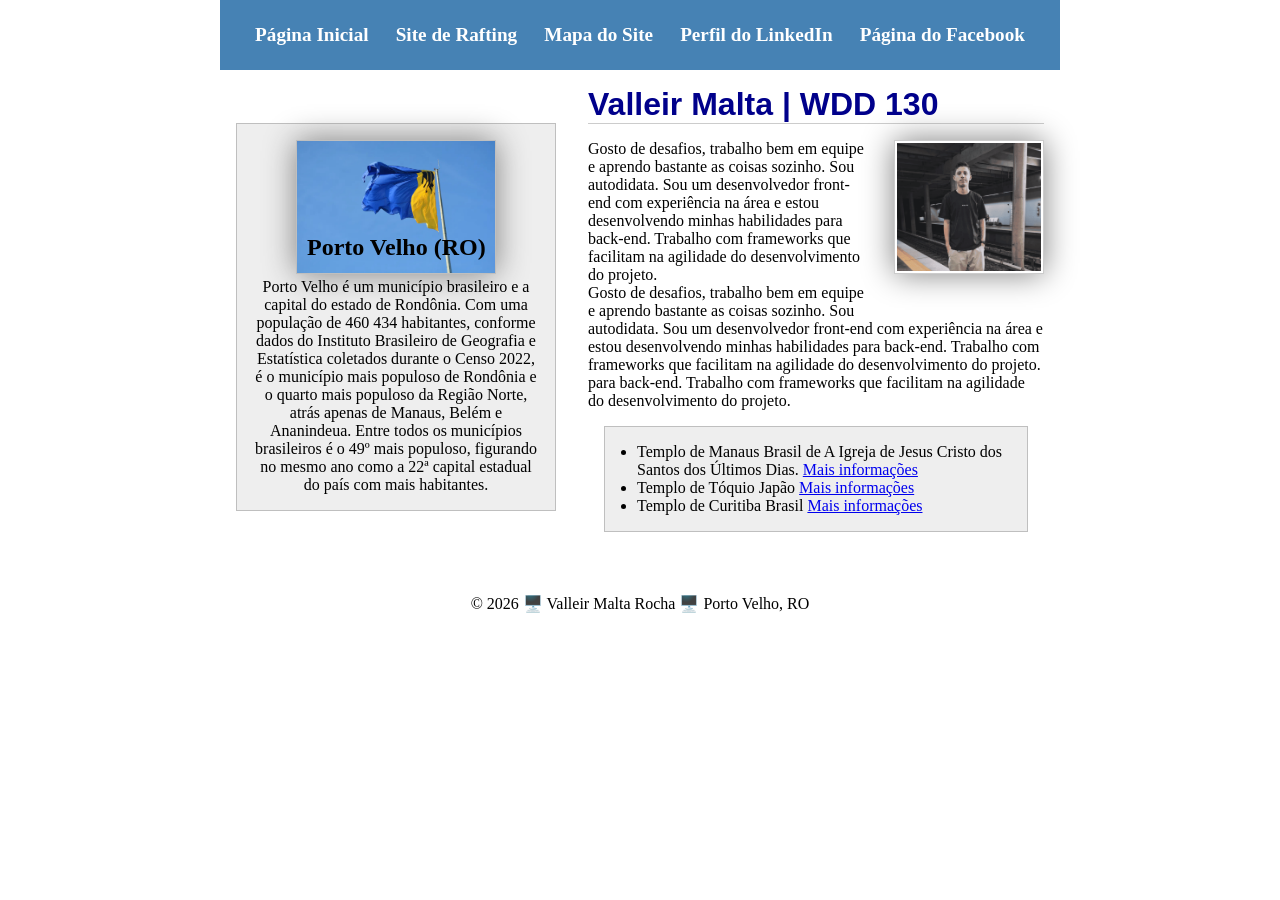
<file: index.html>
<!DOCTYPE html>
<html lang="pt-br">

<head>
    <meta charset="UTF-8">
    <meta name="viewport" content="width=device-width, initial-scale=1.0">
    <title>Valleir Malta | WDD 130</title>
    <meta name="description"
      content="WDD 130 | Valleir Malta - esta pagina para aplica minhas habilidades">
    <meta name="author" content="Valleir Malta Rocha">
    <link rel="stylesheet" href="estilos/estilos.css">
</head>

<body>
    <header>
        <nav>
            <a href="#">Página Inicial</a>
            <a href="wwr/">Site de Rafting</a>
            <a href="wr/mapa-do-site/">Mapa do Site</a>
            <a href="https://www.linkedin.com/in/valleir/">Perfil do LinkedIn</a>
            <a href="https://facebook.com">Página do Facebook</a>
        </nav>
    </header>
    <div class="grid">
        <main>
            <h1>Valleir Malta | WDD 130</h1>
            <img src="imagens/perfil.png" alt="Olá meu nome é Valleir Malta Rocha" width="200">
            <p class="indentacao">
                Gosto de desafios, trabalho bem em equipe e aprendo bastante as coisas sozinho. Sou autodidata.
                Sou um desenvolvedor front-end com experiência na área e estou desenvolvendo minhas habilidades 
                para back-end. Trabalho com frameworks que facilitam na agilidade do desenvolvimento do projeto.
            </p>
            <p class="indentacao">
                Gosto de desafios, trabalho bem em equipe e aprendo bastante as coisas sozinho. Sou autodidata.
                Sou um desenvolvedor front-end com experiência na área e estou desenvolvendo minhas habilidades 
                para back-end. Trabalho com frameworks que facilitam na agilidade do desenvolvimento do projeto.
                para back-end. Trabalho com frameworks que facilitam na agilidade do desenvolvimento do projeto.
            </p>

            <ul class="caixa identacao">
                <li>Templo de Manaus Brasil de A Igreja de Jesus Cristo dos Santos dos Últimos Dias. <a href="https://www.churchofjesuschrist.org/temples/details/manaus-brazil-temple?lang=por" target="_blank">Mais informações</a></li>
                <li>Templo de Tóquio Japão <a href="https://www.churchofjesuschrist.org/temples/details/tokyo-japan-temple?lang=por" target="_blank">Mais informações</a></li>       
                <li>Templo de Curitiba Brasil <a href="https://www.churchofjesuschrist.org/temples/details/curitiba-brazil-temple?lang=por" target="_blank">Mais informações</a></li>        
            </ul>
        </main>
        <aside class="caixa">
            <h2>Porto Velho (RO)</h2>
            <img src="imagens/portovelho.jpg" alt="Bandeira de Porto Velho">
            <p>
                Porto Velho é um município brasileiro e a capital do estado de Rondônia. Com uma
                população de 460
                434 habitantes, conforme dados do Instituto Brasileiro de Geografia e Estatística
                coletados durante
                o Censo 2022, é o município mais populoso de Rondônia e o quarto mais populoso da Região
                Norte,
                atrás apenas de Manaus, Belém e Ananindeua. Entre todos os municípios brasileiros é o
                49º mais
                populoso, figurando no mesmo ano como a 22ª capital estadual do país com mais
                habitantes.
            </p>
        </aside>
    </div>
    <footer>
        <p>© 2026 🖥️ Valleir Malta Rocha 🖥️ Porto Velho, RO</p>
    </footer>
</body>

</html>
</file>
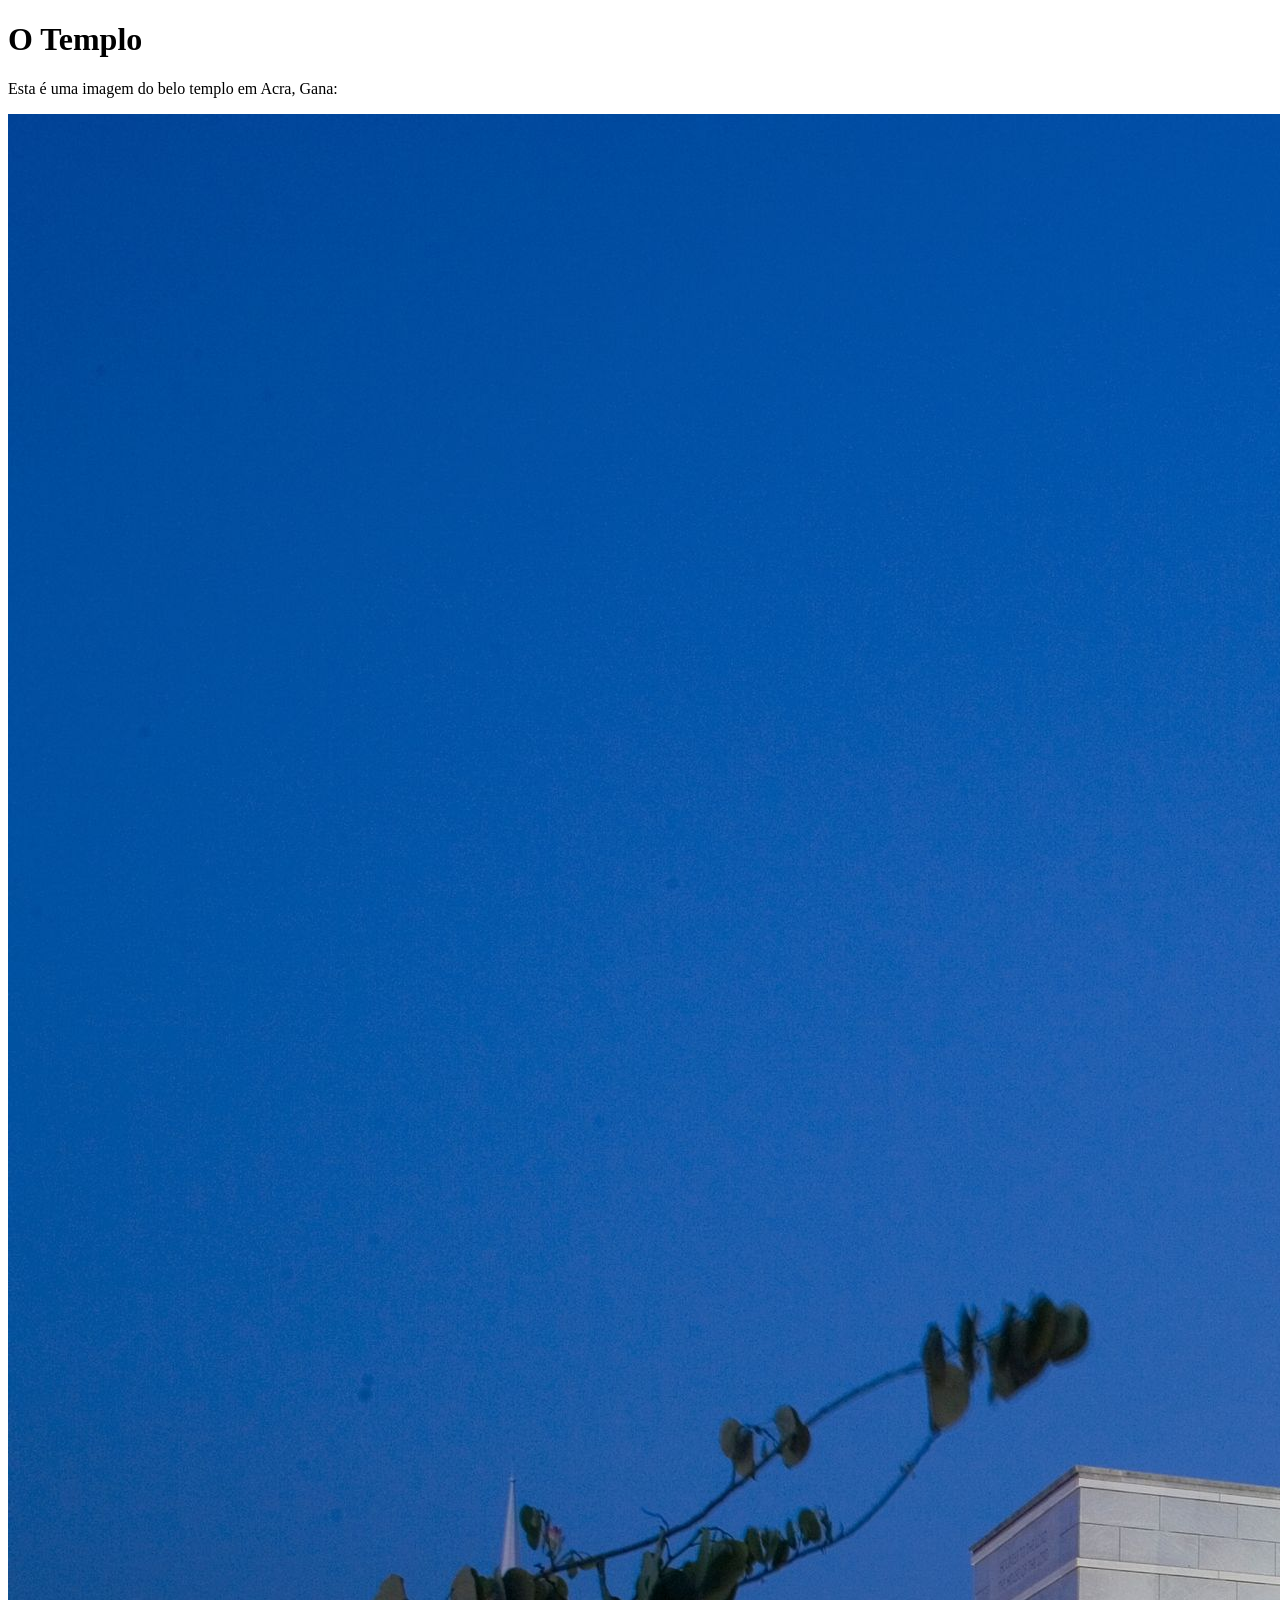
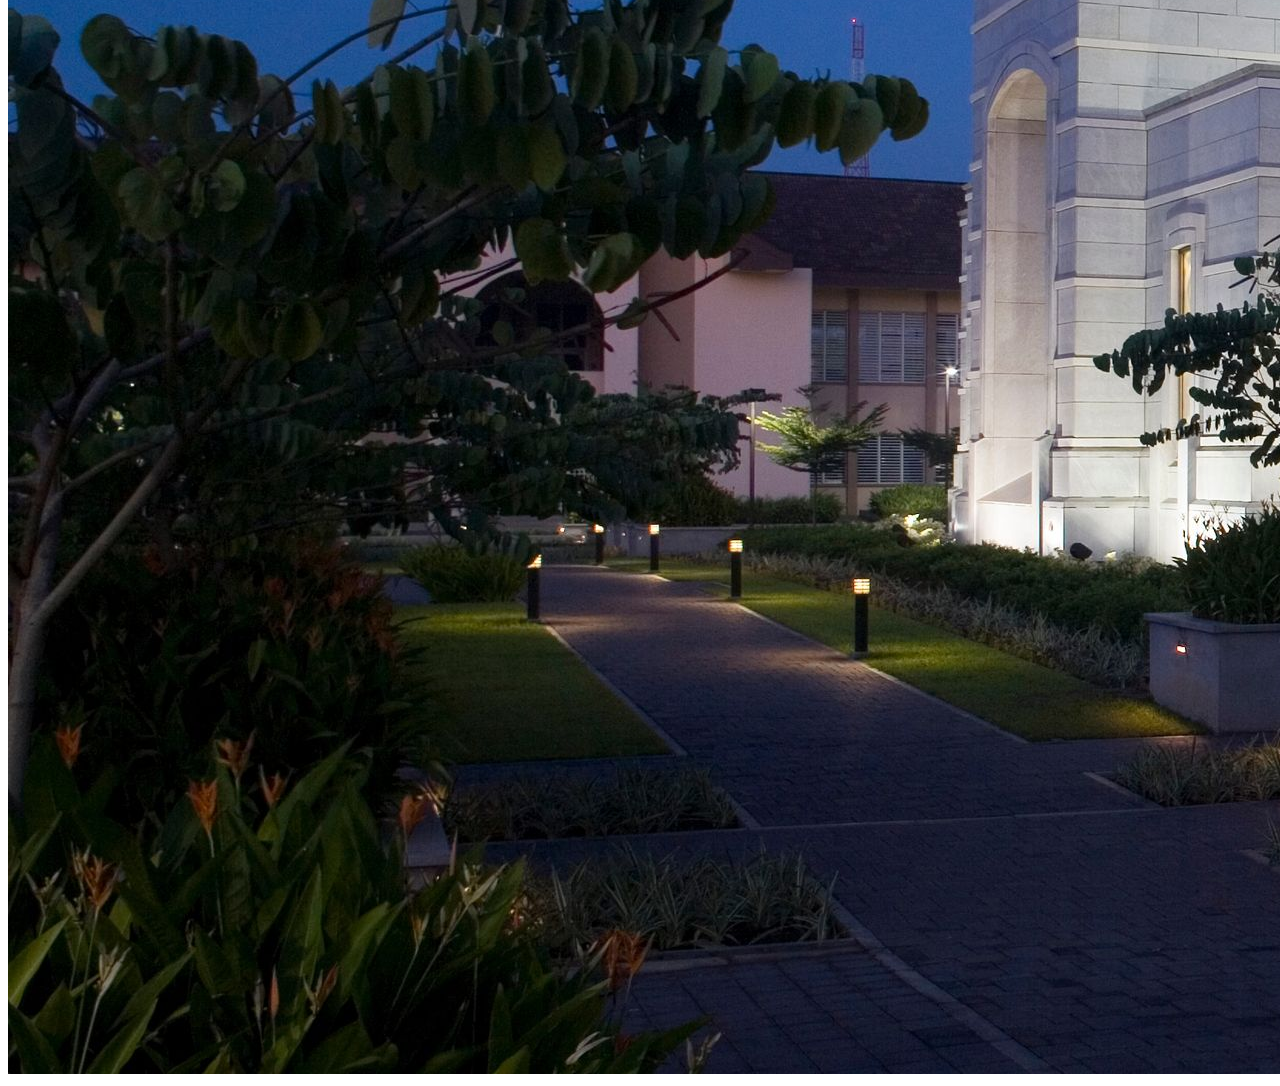
<file: semana01/imagens.html>
<!DOCTYPE html>
<html lang="pt-br">
<head>
    <meta charset="UTF-8">
    <meta name="viewport" content="width=device-width, initial-scale=1.0">
    <title>Imagem do Templo</title>
</head>
<body>
    <h1>O Templo</h1>
    <p>Esta é uma imagem do belo templo em Acra, Gana:</p>
    <img src="imagens/templo-largo.jpeg" alt="O Templo de Acra, Gana">
    
</body>
</html>
</file>
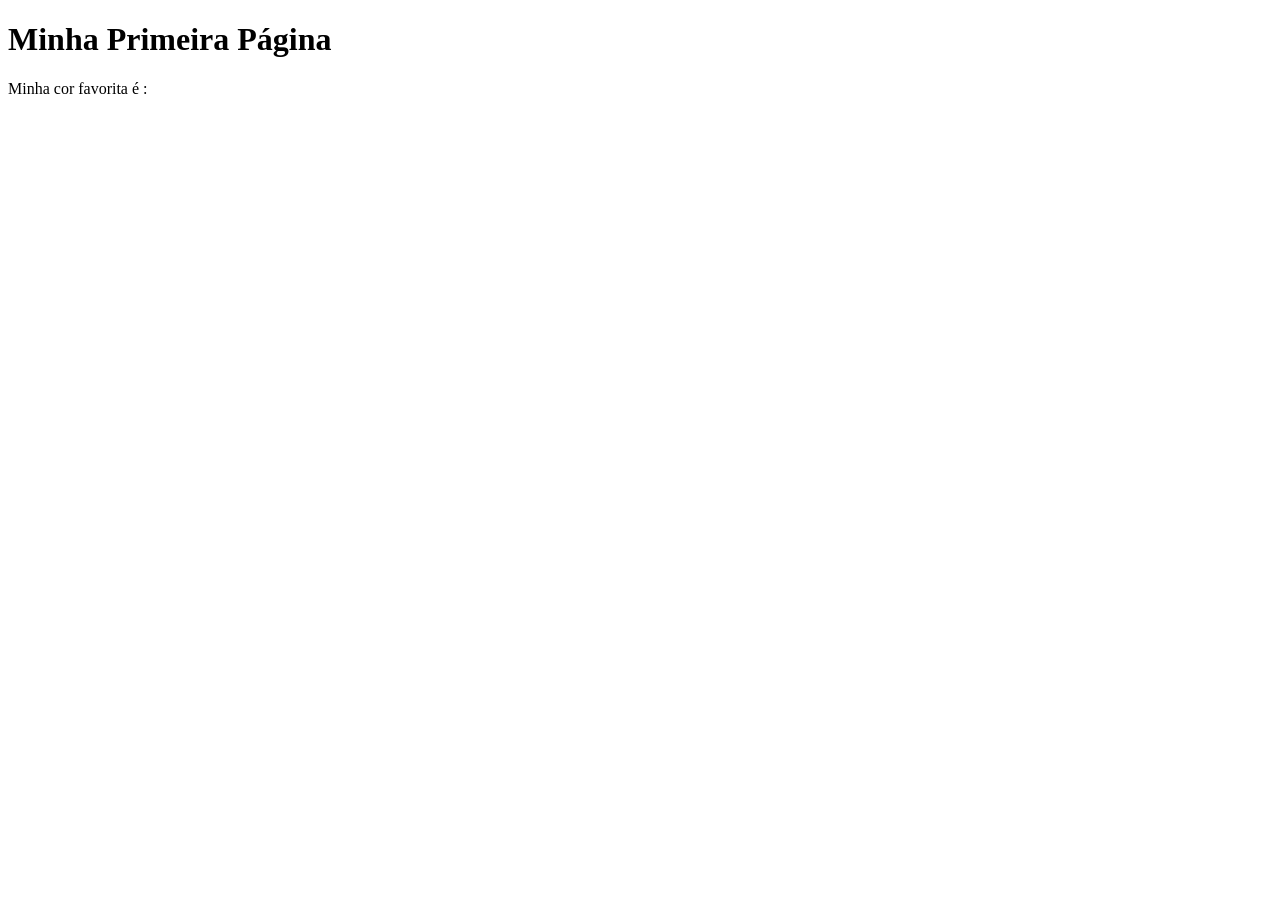
<file: semana01/primeira-pagina.html>
<!DOCTYPE html>
<html lang="pt-br">
<head>
    <meta charset="UTF-8">
    <meta name="viewport" content="width=device-width, initial-scale=1.0">
    <title>Minha Primeira Página</title>
</head>
<body>
    <h1>Minha Primeira Página</h1>
    <p>Minha cor favorita é : </p>
</body>
</html>
</file>
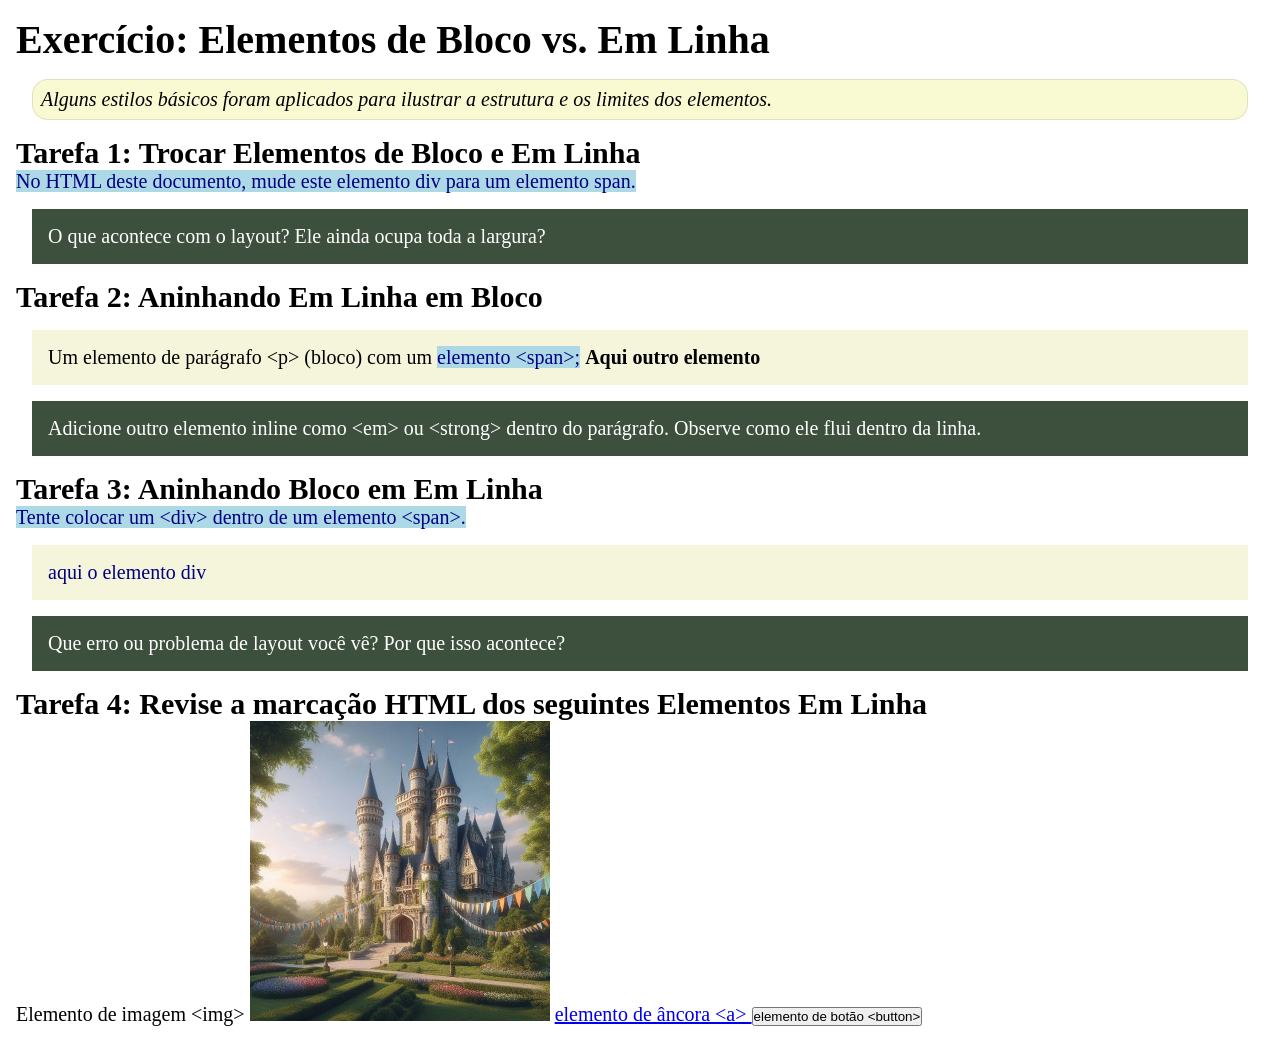
<file: semana02/bloco-vs-inline.html>
<!DOCTYPE html>
<html lang="pt-br">

<head>
    <meta charset="UTF-8">
    <meta name="viewport" content="width=device-width, initial-scale=1.0">
    <title>Exercício: Elementos de Bloco vs. Inline</title>
    <link rel="stylesheet" href="estilos/bloco-vs-inline.css">
</head>

<body>
    <main>
        <h1>Exercício: Elementos de Bloco vs. Em Linha</h1>
        <p class="note">Alguns estilos básicos foram aplicados para ilustrar a estrutura e os
            limites dos elementos.</p>

        <h2>Tarefa 1: Trocar Elementos de Bloco e Em Linha</h2>
        <span>No HTML deste documento, mude este elemento div para um elemento span.</span>

        <p class="question">O que acontece com o layout? Ele ainda ocupa toda a largura?</p>

        <h2>Tarefa 2: Aninhando Em Linha em Bloco</h2>
        <p>Um elemento de parágrafo &lt;p&gt; (bloco) com um <span>elemento &lt;span&gt;;</span>
            <strong>Aqui outro elemento</strong>
        </p>
        <p class="question">Adicione outro elemento inline como &lt;em&gt; ou &lt;strong&gt; dentro
            do parágrafo.
            Observe como ele flui dentro da linha.</p>

        <h2>Tarefa 3: Aninhando Bloco em Em Linha</h2>
        <span>Tente colocar um &lt;div&gt; dentro de um elemento &lt;span&gt;. <div>aqui o elemento
                div</div></span>
        <p class="question">Que erro ou problema de layout você vê? Por que isso acontece?</p>


        <h2>Tarefa 4: Revise a marcação HTML dos seguintes Elementos Em Linha</h2>
        Elemento de imagem &lt;img&gt;
        <img src="imagens/castelo.webp" alt="imagem (imagens estão em linha)" width="300"
          height="300">
        <a href="https://churchofjesuschrist.org">elemento de âncora &lt;a&gt; </a>
        <button type="button">elemento de botão &lt;button&gt;</button>
    </main>
</body>

</html>
</file>
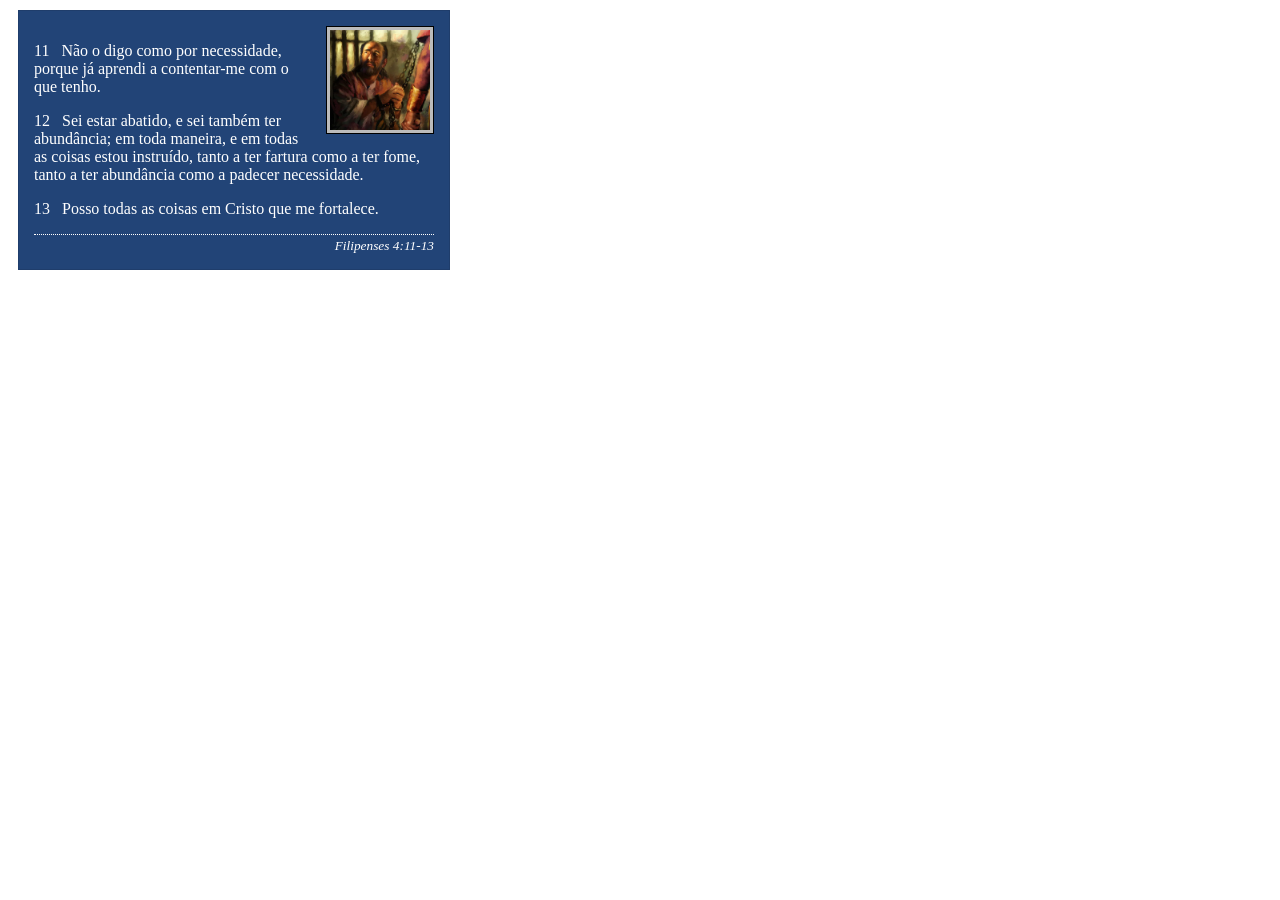
<file: semana02/box-model-solucao.html>
<!DOCTYPE html>
<html lang="pt-br">

<head>
    <meta charset="UTF-8">
    <meta name="viewport" content="width=device-width, initial-scale=1.0">
    <title>Atividade de Box Model</title>
    <link rel="stylesheet" href="estilos/box-model-solucao.css">
</head>

<body>
    <main>
        <div class="callout">
            <img src="imagens/apostolo-paulo-preso.webp" alt="Apóstolo Paulo - Preso em Roma" width="200" height="200">
            <blockquote>
                <p>11 &nbsp; Não o digo como por necessidade, porque já aprendi a contentar-me com o que tenho.</p>
                <p>12 &nbsp; Sei estar abatido, e sei também ter abundância; em toda maneira, e em todas as coisas estou
                    instruído, tanto a ter fartura como a ter fome, tanto a ter abundância como a padecer necessidade.
                </p>
                <p>13 &nbsp; Posso todas as coisas em Cristo que me fortalece.</p>
            </blockquote>
            <cite>Filipenses 4:11-13</cite>
        </div>
    </main>
</body>

</html>
</file>
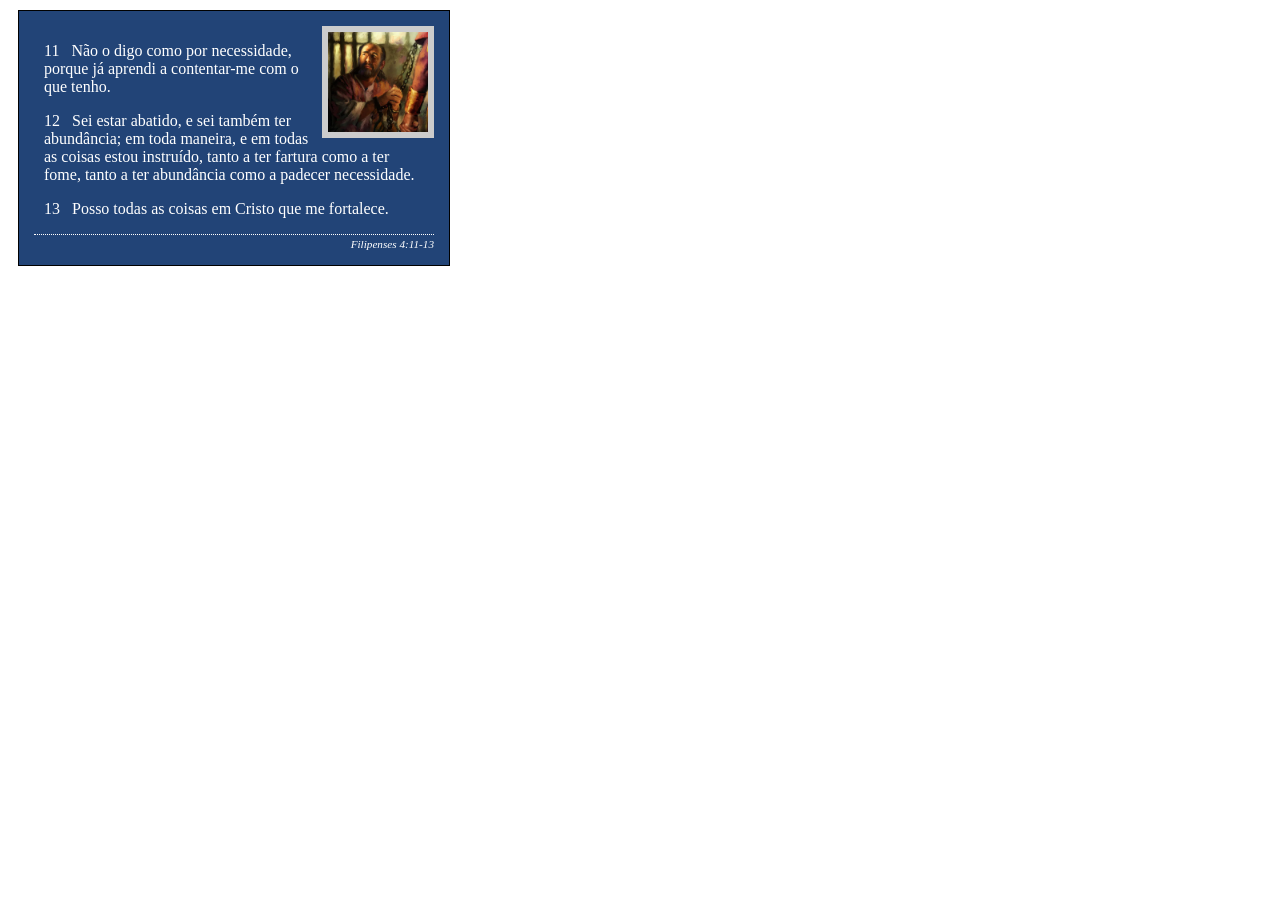
<file: semana02/box-model.html>
<!DOCTYPE html>
<html lang="pt-br">

<head>
    <meta charset="UTF-8">
    <meta name="viewport" content="width=device-width, initial-scale=1.0">
    <title>Atividade de Box Model</title>
    <link rel="stylesheet" href="estilos/box-model.css">
</head>

<body>
    <main>
        <div class="callout">
            <img src="imagens/apostolo-paulo-preso.webp" alt="Apóstolo Paulo - Preso em Roma"
              width="200" height="200">
            <blockquote>
                <p>11 &nbsp; Não o digo como por necessidade, porque já aprendi a contentar-me com o
                    que tenho.</p>
                <p>12 &nbsp; Sei estar abatido, e sei também ter abundância; em toda maneira, e em
                    todas as coisas estou instruído, tanto a ter fartura como a ter fome, tanto a
                    ter abundância como a padecer necessidade.</p>
                <p>13 &nbsp; Posso todas as coisas em Cristo que me fortalece.</p>
            </blockquote>
            <cite>Filipenses 4:11-13</cite>
        </div>
    </main>
</body>

</html>
</file>
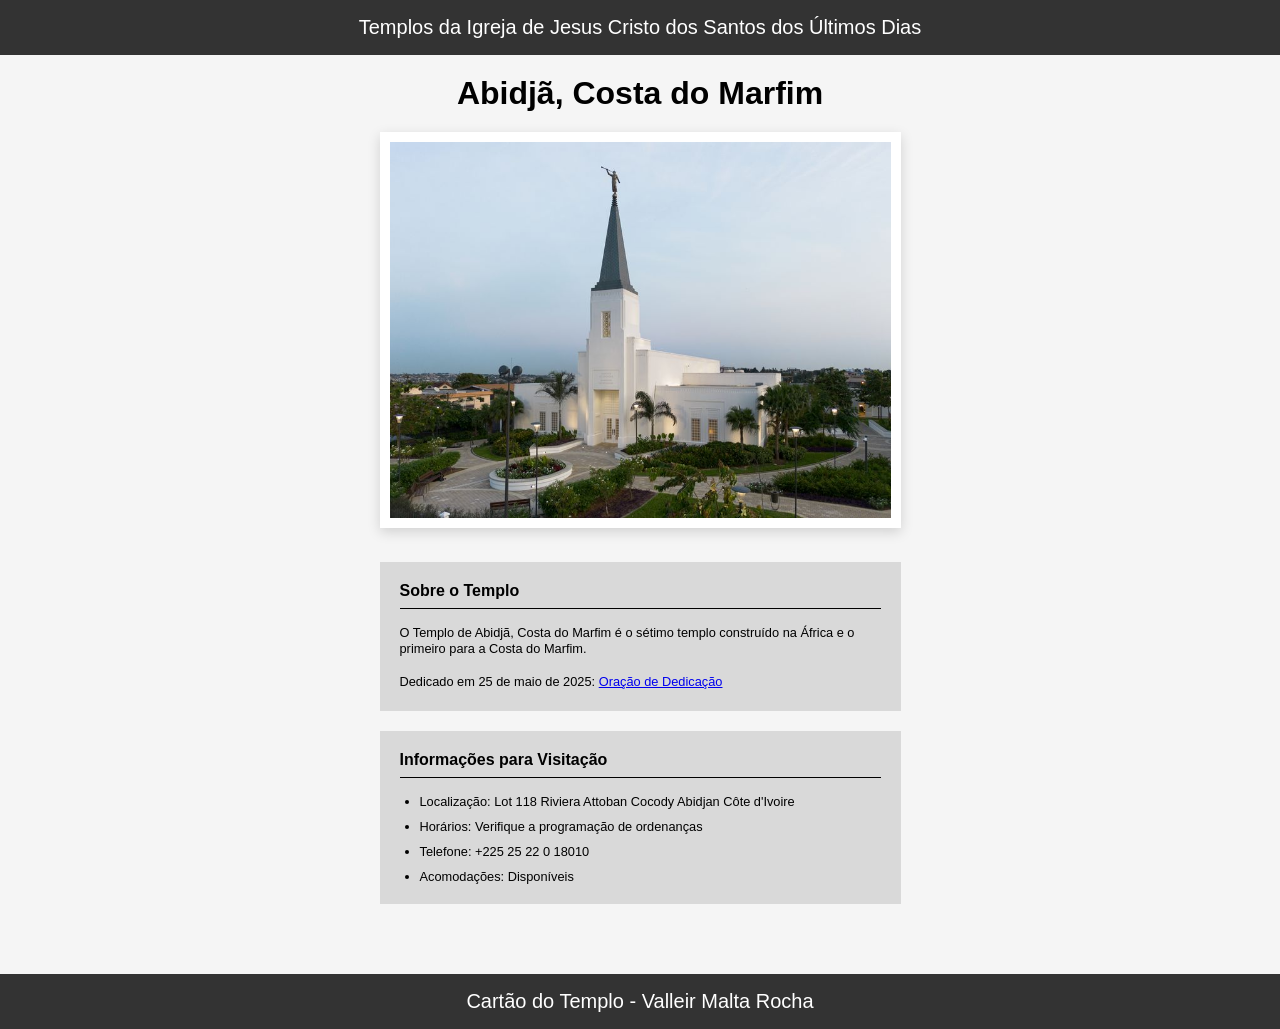
<file: semana02/templo.html>
<!DOCTYPE html>
<html lang="pt-br">

<head>
    <meta charset="UTF-8">
    <meta name="viewport" content="width=device-width, initial-scale=1.0">
    <title>Cartão do Templo - Abidjã, Costa do Marfim</title>
    <link rel="stylesheet" href="estilos/templos.css">
</head>

<body>
    <header>
        <p>Templos da Igreja de Jesus Cristo dos Santos dos Últimos Dias</p>
    </header>
    <main>
        <h1>Abidjã, Costa do Marfim</h1>
        <picture>
            <img src="imagens/abidja-costa-do-marfim.jpeg" alt="Templo de Abidjã, Costa do Marfim">
        </picture>
        <section>
            <h2>Sobre o Templo</h2>
            <p>O Templo de Abidjã, Costa do Marfim é o sétimo templo construído na África e o
                primeiro para a Costa do Marfim.</p>
            <p>Dedicado em 25 de maio de 2025: <a
                  href="https://www.churchofjesuschrist.org/temples/dedicatory-prayer/abidjan-ivory-coast-temple/2025-05-25?lang=eng"
                  target="_blank" rel="noopener noreferrer">Oração de Dedicação</a></p>
        </section>
        <section>
            <h2>Informações para Visitação</h2>
            <ul>
                <li>Localização: Lot 118 Riviera Attoban Cocody Abidjan Côte d'Ivoire</li>
                <li>Horários: Verifique a programação de ordenanças</li>
                <li>Telefone: +225 25 22 0 18010</li>
                <li>Acomodações: Disponíveis</li>
            </ul>
        </section>
    </main>
    <footer>
        <p>Cartão do Templo - Valleir Malta Rocha</p>
    </footer>
</body>

</html>
</file>
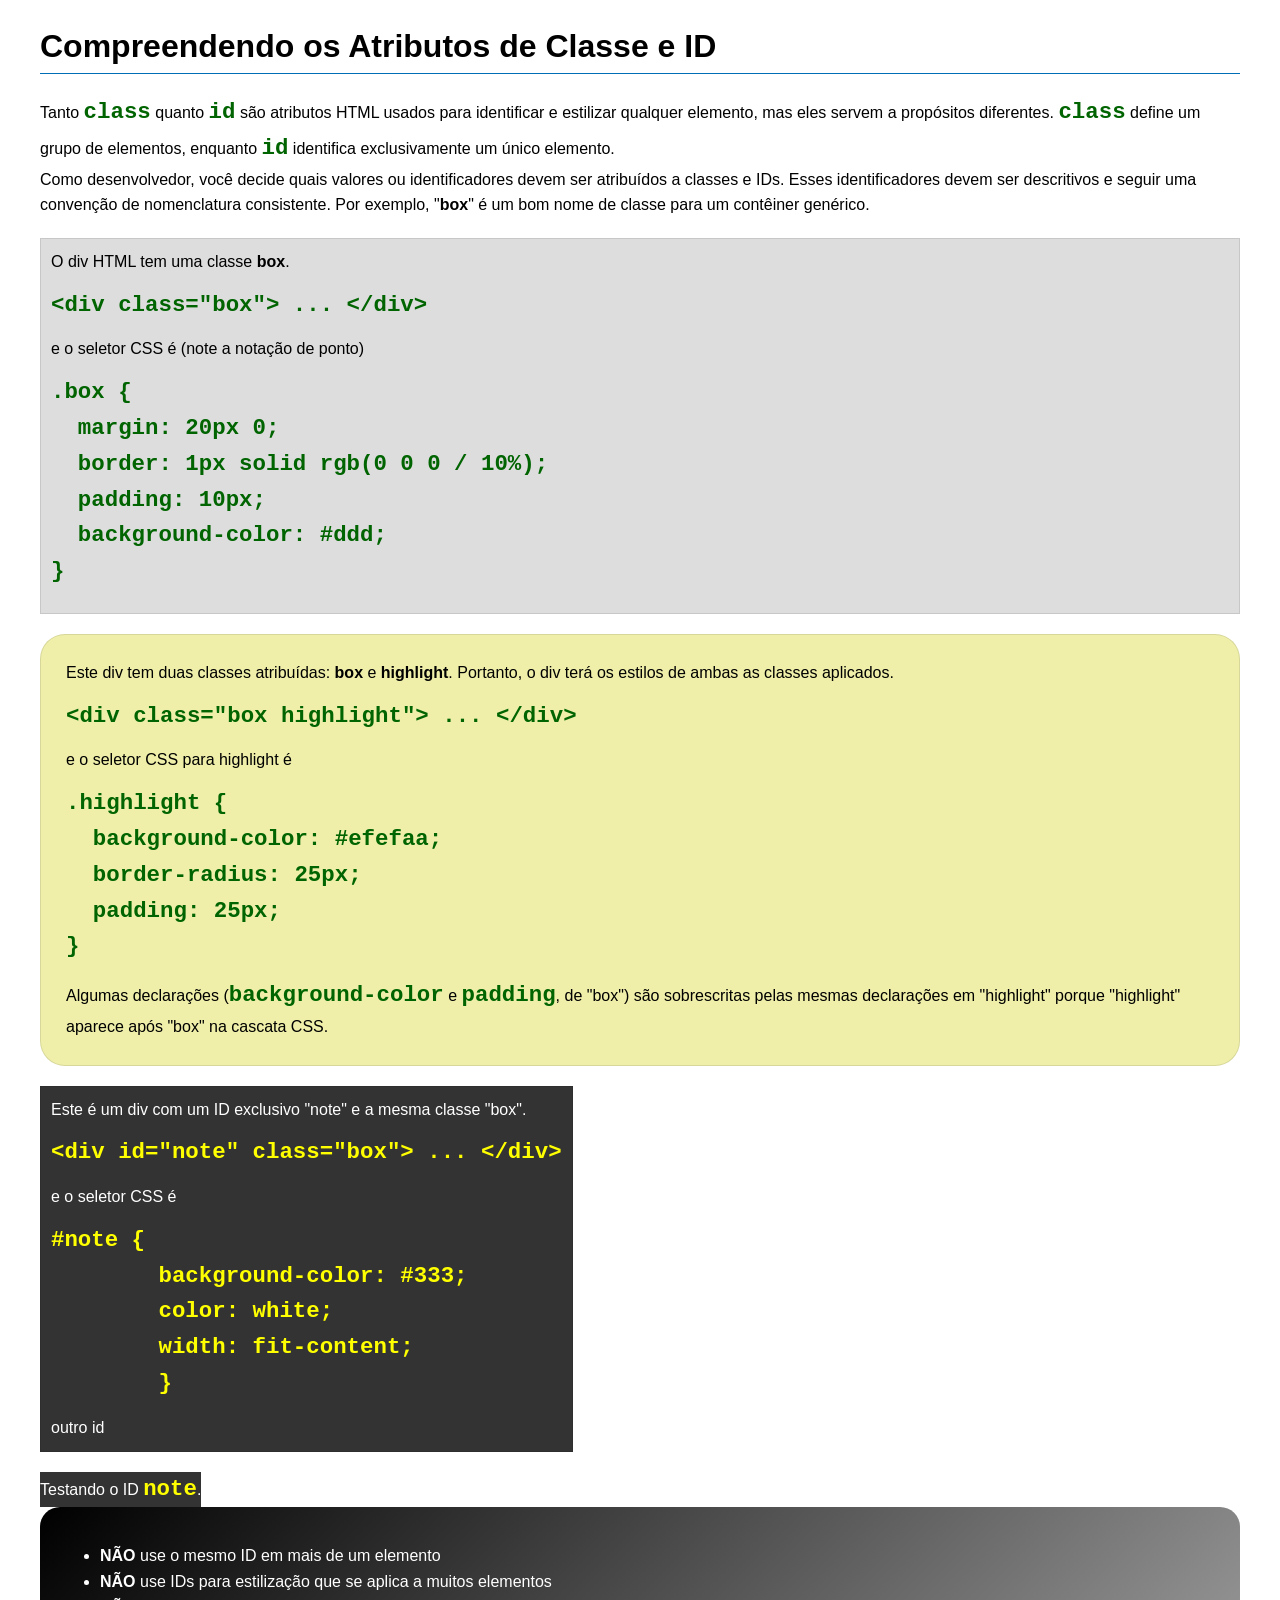
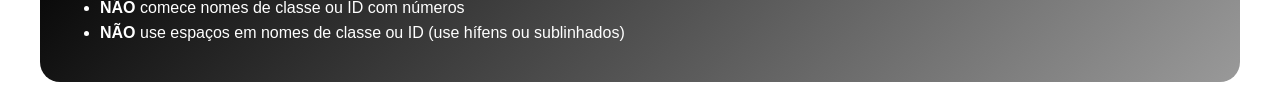
<file: semana03/classe-e-id.html>
<!DOCTYPE html>
<html lang="pt-br">

<head>
    <meta charset="UTF-8">
    <meta name="viewport" content="width=device-width, initial-scale=1.0">
    <title>Atributos de Classe vs ID</title>
    <link rel="stylesheet" href="estilos/classe-e-id.css">
</head>

<body>
    <h1>Compreendendo os Atributos de Classe e ID</h1>
    <p>Tanto <code>class</code> quanto <code>id</code> são atributos HTML usados para identificar e estilizar qualquer
        elemento, mas eles servem a propósitos diferentes. <code>class</code> define um grupo de elementos, enquanto
        <code>id</code> identifica exclusivamente um único elemento.
    </p>
    <p>Como desenvolvedor, você decide quais valores ou identificadores devem ser atribuídos a classes e IDs. Esses
        identificadores devem ser descritivos e seguir uma convenção de nomenclatura consistente. Por exemplo,
        "<strong>box</strong>" é um bom nome de classe para um contêiner genérico.</p>
    <div class="box">
        <p>O div HTML tem uma classe <strong>box</strong>.</p>
        <pre><code class="html">&lt;div class="box"&gt; ... &lt;/div&gt;</code></pre>
        e o seletor CSS é (note a notação de ponto)
        <pre><code class="css">.box {
  margin: 20px 0;
  border: 1px solid rgb(0 0 0 / 10%);
  padding: 10px;
  background-color: #ddd; 
}</code></pre>
    </div>

    <div class="box highlight">
        <p>Este div tem duas classes atribuídas: <strong>box</strong> e <strong>highlight</strong>. Portanto, o div terá
            os estilos de ambas as classes aplicados.</p>
        <pre><code class="html">&lt;div class="box highlight"&gt; ... &lt;/div&gt;</code></pre>
        e o seletor CSS para highlight é
        <pre><code class="css">.highlight {
  background-color: #efefaa;
  border-radius: 25px;
  padding: 25px;
}</code></pre>
        <p>Algumas declarações (<code>background-color</code> e <code>padding</code>, de "box") são sobrescritas pelas
            mesmas declarações em "highlight" porque "highlight" aparece após "box" na cascata CSS.</p>
    </div>

    <div id="note" class="box">
        <p>Este é um div com um ID exclusivo "note" e a mesma classe "box".</p>
        <pre><code class="html">&lt;div id="note" class="box"&gt; ... &lt;/div&gt;</code></pre>
        e o seletor CSS é
        <pre><code class="css">#note {
        background-color: #333;
        color: white;
        width: fit-content;
        }</code></pre>



        <div id="note">outro id</div>
    </div>

    <div id="note">
        <p>Testando o ID <code>note</code>.</p>
    </div>

    <section id="melhor-pratica">
        <ul>
            <li><strong>NÃO</strong> use o mesmo ID em mais de um elemento</li>
            <li><strong>NÃO</strong> use IDs para estilização que se aplica a muitos elementos</li>
            <li><strong>NÃO</strong> comece nomes de classe ou ID com números</li>
            <li><strong>NÃO</strong> use espaços em nomes de classe ou ID (use hífens ou sublinhados)</li>
        </ul>
    </section>

    <br>

</body>

</html>
</file>
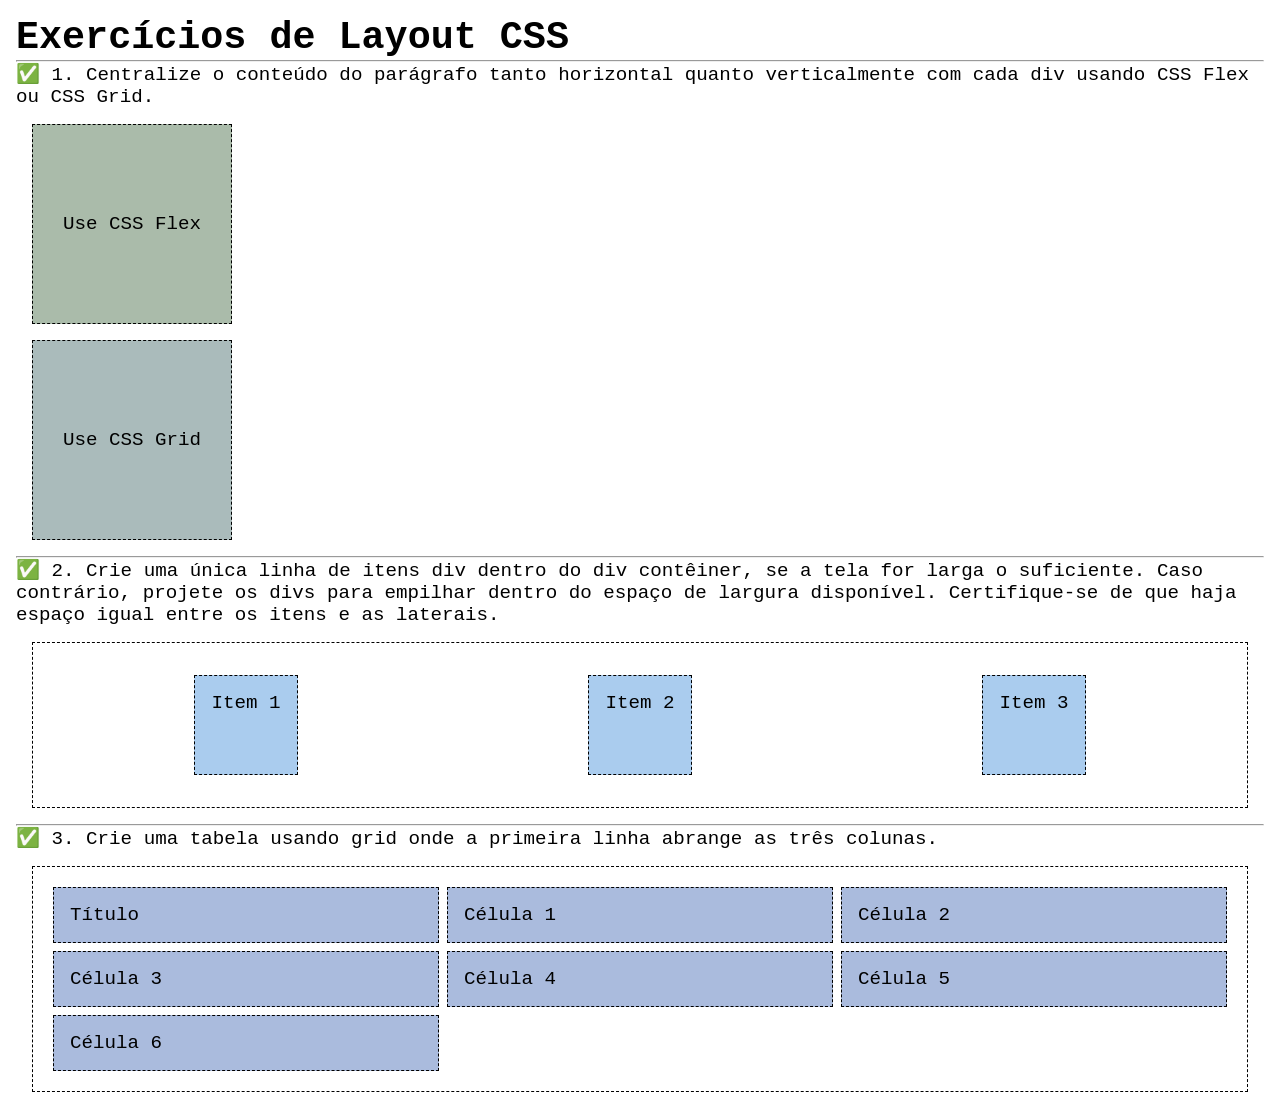
<file: semana04/exercicios-layout.html>
<!DOCTYPE html>
<html lang="pt-br">

<head>
    <meta charset="UTF-8">
    <meta name="viewport" content="width=device-width, initial-scale=1.0">
    <title>Exercícios de Layout CSS</title>
    <link rel="stylesheet" href="estilos/solucoes-dos-exercicios-de-layout.css">
</head>

<body>
    <main>
        <h1>Exercícios de Layout CSS</h1>
        <hr>
        <p>✅ 1. Centralize o conteúdo do parágrafo tanto horizontal quanto verticalmente com cada div usando CSS Flex ou
            CSS Grid.
        </p>
        <div class="one flex">
            <p>Use CSS Flex</p>
        </div>
        <div class="one grid">
            <p>Use CSS Grid</p>
        </div>
        <hr>
        <p>✅ 2. Crie uma única linha de itens div dentro do div contêiner, se a tela for larga o suficiente. Caso
            contrário, projete os
            divs para empilhar dentro do espaço de largura disponível. Certifique-se de que haja espaço igual entre os
            itens e as laterais.</p>
        <div class="container2">
            <div class="dois">
                <p>Item 1</p>
            </div>
            <div class="dois">
                <p>Item 2</p>
            </div>
            <div class="dois">
                <p>Item 3</p>
            </div>
        </div>
        <hr>
        <p>✅ 3. Crie uma tabela usando grid onde a primeira linha abrange as três colunas. </p>
        <div class="container3">
            <div class="tres colunas-3">
                <p>Título</p>
            </div>
            <div class="tres">
                <p>Célula 1</p>
            </div>
            <div class="tres">
                <p>Célula 2</p>
            </div>
            <div class="tres">
                <p>Célula 3</p>
            </div>
            <div class="tres">
                <p>Célula 4</p>
            </div>
            <div class="tres">
                <p>Célula 5</p>
            </div>
            <div class="tres">
                <p>Célula 6</p>
            </div>

        </div>
    </main>
</body>

</html>
</file>
<file: estilos/estilos.css>
/* Resetar CS do meu css */
* {
    margin: 0;
    padding: 0;
    box-sizing: border-box;
}

:root {
    --cor-primaria: darkblue;
    --cor-do-texto-titulo: var(--cor-primaria);
    --fonte-do-texto-titulo: 'Arial', sans-serif;
    --padding: 1rem;
    --padding-img: 2px;
    --border: 1px solid rgb(0 0 0 / 0.2);
}
header, footer, .grid {
    max-width: 840px;
    margin: 0 auto;
}
.grid {
    display: grid;
    align-items: center;
}
nav {
    background-color: steelblue;
    padding: var(--padding);
    display: flex;
    justify-content: space-evenly;
    align-items: center;
}

nav a {
    display: block;
    padding: 0.5rem;
    text-decoration: none;
    font-size: 1.2rem;
    font-weight: 700;
    color: #fff;
}

h1 {
    color: var(--cor-do-texto-titulo);
    font-family: var(--fonte-do-texto-titulo);
    border-bottom: var(--border);
    margin-bottom: 1rem;
}

img {
    width: 150px;
    height: auto;
    border: var(--border);
    box-shadow: 0 0 30px gray;
}

p {
    padding: 0;
}

main {
    position: relative;
    padding: var(--padding);
    grid-column: 2 / 3;
}
main img {
    width: 150px;
    height: auto;
    padding: var(--padding-img);
    float: right;
    margin-left: 30px;
    margin-bottom: 30px;
}

aside {
    width: 20em;
    text-align: center;
    position: relative;
    grid-column: 1 / 2;
    grid-row: 1 / 2;
}

aside h2 {
  position: absolute;
  top: 110px;
  left: 70px;
}

aside img {
    width: 200px;
    height: auto;
}

footer {
    margin-top: 30px;
    text-align: center;
}

/* Seletores de Classe  */

.caixa {
    margin: 1rem;
    border:  var(--border);
    padding: 1rem;
    background-color: #eee;
    color: #000;
    clear: both;
}
.identacao {
    padding-left: 2rem;
}
</file>
<file: semana02/estilos/bloco-vs-inline.css>
* {
    margin: 0;
    padding: 0;
}

body {
    font-size: 20px;
    margin: 1rem;
}

p,
div {
    background-color: beige;
    margin: 1rem;
    padding: 1rem;
}

span {
    color: navy;
    background-color: lightblue;
}

code {
    margin: 0;
    padding: 0;
    color: green;
    font-size: 1.2rem;
}

.note {
    font-style: italic;
    background-color: lightgoldenrodyellow;
    border-radius: 1rem;
    border: 1px solid rgb(0 0 0 / 10%);
    margin: 1rem;
    padding: .5rem;
}

.question {
    background-color: #3d503d;
    color: #fff;
}
</file>
<file: semana02/estilos/box-model-solucao.css>
.callout {
    max-width: 400px;
    margin: 10px;
    border: 1px solid rgba(0, 0, 0, .1);
    padding: 15px;
    background-color: #247;
    color: #fff;
}

.callout img {
    float: right;
    margin: 0 0 10px 15px;
    border: 1px solid #000;
    padding: 3px;
    background-color: #bbb;
    width: 100px;
    height: auto;

}

blockquote {
    margin: 0;
}

cite {
    display: block;
    border-top: 1px dotted #fff;
    padding-top: 3px;
    text-align: right;
    font-size: smaller;
}
</file>
<file: semana02/estilos/box-model.css>
.callout {
    max-width: 400px;
    margin: 10px;
    border: 1px solid #000;
    padding: 15px;
    background-color: #247;
    color: #fff;
}

.callout img {
    float: right;
    margin: 0 0 10px 10px;
    border: 1px solid #ccc;
    padding: 5px;
    background-color: #ccc;
    width: 100px;
    height: auto;
}

blockquote {
    margin: 10px 10px;
}

cite {
    display: block;
    border-top: 1px dotted #fff;
    padding-top: 3px;
    text-align: right;
    font-size: 0.7rem;
}
</file>
<file: semana02/estilos/templos.css>
* {
    margin: 0;
    padding: 0;
    box-sizing: border-box;
}

body {
    font-family: Arial, Helvetica, sans-serif;
    background-color: #f5f5f5;
}

footer,
header {
    background-color: #333;
    padding: 1rem;
    color: #fff;
    font-size: 20px;
    text-align: center;
}

main {
    text-align: center;
    padding: 0 20px;
}

main h1 {
    padding: 20px 0;
}

picture {
    display: block;
    text-align: center;
    margin-bottom: 30px;
}

picture img {
    max-width: 521px;
    width: 100%;
    height: auto;
    padding: 10px;
    background-color: #fff;
    box-shadow: 0px 4px 12px rgba(0, 0, 0, 0.15);
}

section {
    max-width: 521px;
    background-color: #d9d9d9;
    padding: 20px;
    margin: 0 auto 20px auto;
    text-align: left;
    color: #000;
}

section h2 {
    font-size: 1rem;
    border-bottom: 1px solid #000;
    padding-bottom: 8px;
    margin-bottom: 16px;
}

section p {
    font-size: 0.8rem;
    line-height: 1.3;
    margin-bottom: 16px;
}

section ul {
    margin-left: 20px;
}

section ul li {
    font-size: 0.8rem;
    margin-bottom: 10px;
}

section ul li:last-child,
section p:last-child {
    margin-bottom: 0;
}

footer {
    margin-top: 70px;
}
</file>
<file: semana03/estilos/classe-e-id.css>
body {
    font-family: Arial, sans-serif;
    line-height: 1.6;
    margin: 0;
    padding: 0 40px;
}

h1 {
    border-bottom: 1px solid rgb(0 110 182);
    padding-bottom: 0;
}



p {
    margin: 0;
}

code {
    color: darkgreen;
    font-weight: 700;
    font-size: 1.4rem;
}

/* Class exemplos - podem ser reutilizados */

.box {
    margin: 20px 0;
    border: 1px solid rgb(0 0 0 / 10%);
    padding: 10px;
    background-color: #ddd; /* essa é a abreviação para #dddddd */
}

.highlight {
    background-color: #efefaa;
    border-radius: 25px;
    padding: 25px;
}

/* ID exemplos - devem ser únicos */

#note {
    background-color: #333;
    color: white;
    width: fit-content;
}

#note code {
    color: yellow;
}

#melhor-pratica {
    background: linear-gradient(135deg, #000 0%, #999 100%);
    color: white;
    border-radius: 20px;
    padding: 20px
}
</file>
<file: semana04/estilos/solucoes-dos-exercicios-de-layout.css>
* {
    margin: 0;
    padding: 0;
    box-sizing: border-box;
}

body {
    margin: 1rem;
    font-family: monospace;
    font-size: 1.2rem;
}

div {
    margin: 1rem;
    border: 1px dashed;
    padding: 1rem;
}

.one {
    width: 200px;
    height: 200px;
}

.flex {
    background-color: #aba;
    display: flex;
    justify-content: center;
    align-items: center;
}

.grid {
    background-color: #abb;
    display: grid;
    place-items: center;
}

.container2 {
    display: flex;
    flex-wrap: wrap;
    justify-content: space-around;
}

.dois {
    background-color: #ace;
    height: 100px;
}

.container3 {
    display: grid;
    grid-template-columns: repeat(3, 1fr);
}

.columns-3 {
    grid-column: span 3;}

.tres {
    margin: .25rem;
    background-color: #abd;
}
</file>
